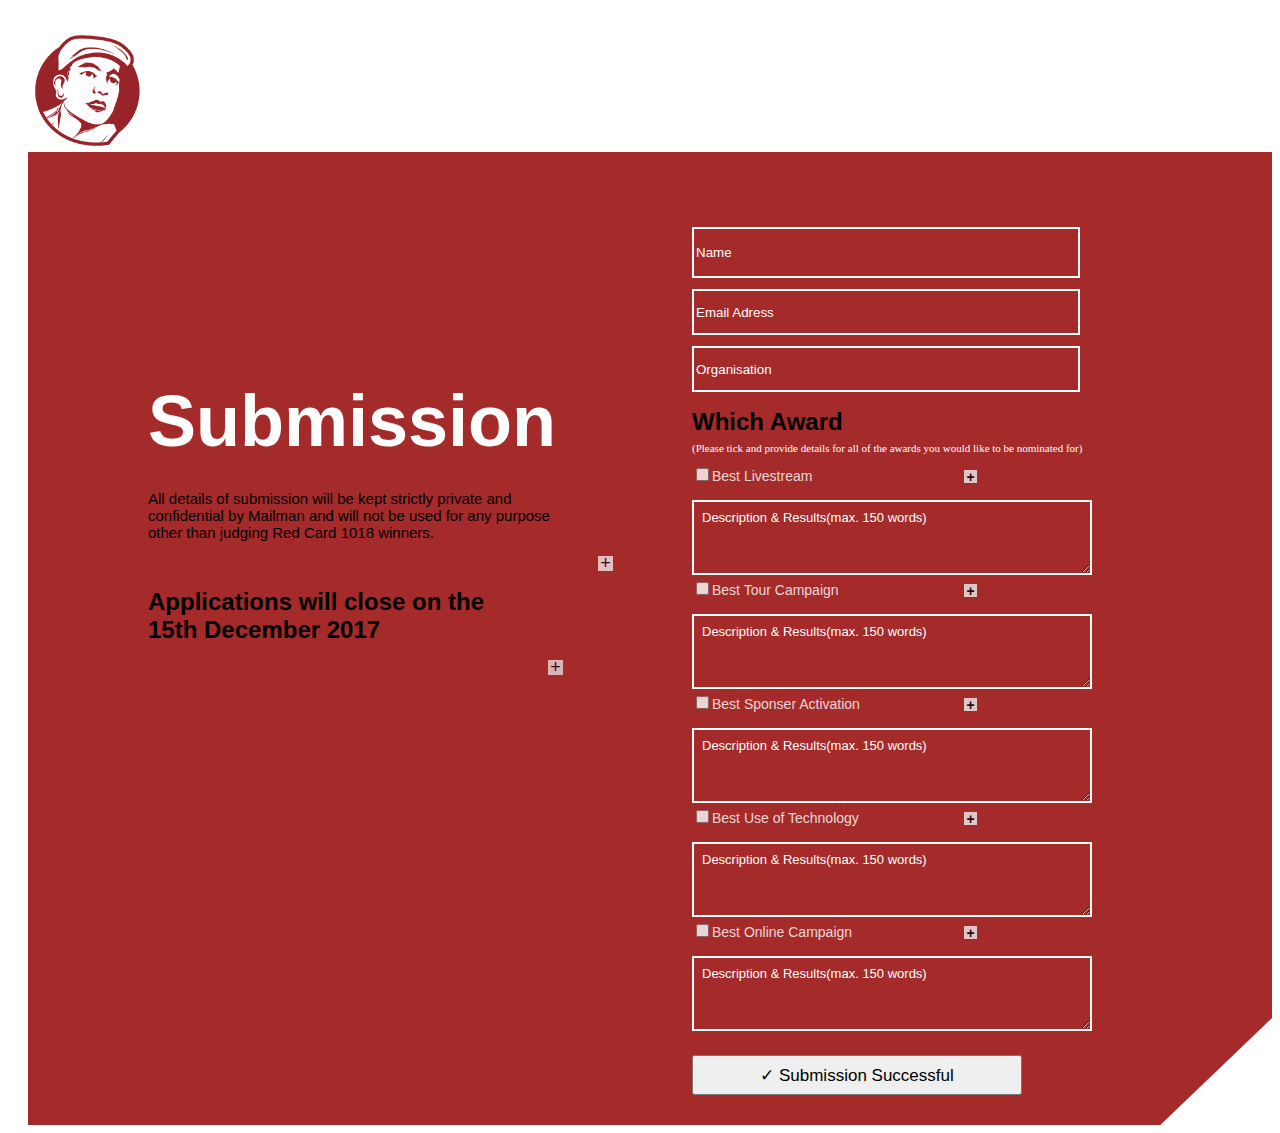
<file: index.html>
<!DOCTYPE html>
<html lang="en">

<head>
  <meta charset="UTF-8">
  <meta name="viewport" content="width=device-width, initial-scale=1.0">
  <title>Document</title>
  <link rel="stylesheet" href="style.css">

</head>
<header>
  <img class="logo" src="logo.png" alt="">
</header>
<main class="main">
  <div class="header-main">
    <h1 class="heading">
      Submission
    </h1>
    <p class="content">
      All details of submission will be kept strictly private and <br> confidential by Mailman and will not be used for
      any purpose <br> other than judging Red Card 1018 winners.</p>
    <div>
      <button class="tick-1">+</button>
    </div>
    <h1 class="content-2">
      Applications will close on the <br> 15th December 2017 </h1>
    <div>
      <button class="tick-2">+</button>
    </div>
  </div>
  <div class="main2div">
    <input class="name" type="text" placeholder="Name"><br>
    <input class="username" type="text" placeholder="Email Adress"><br>
    <input class="organization" type="text" placeholder="Organisation">
    <h1 class="award"> Which Award</h1>
    <p class="tick">(Please tick and provide details for all of the awards you would like to be nominated for)
    </p>
    <div>
      <div class="main-check">
        <div>
        <label class="chkbx"><input type="checkbox" >Best Livestream</label>
      </div>
      <div class="btn-1">
         <button class="btn-2">+</button>
      </div>
      </div>
      <div>
        <textarea placeholder="Description & Results(max. 150 words)" class="description"></textarea>
      </div>
    </div>
    <div>
      <div class="main-check">
        <div>
        <label class="chkbx"><input type="checkbox">Best Tour Campaign</label>
      </div>
      <div class="btn-1">
         <button class="btn-2">+</button>
      </div>
      </div>
      <div>
        <textarea placeholder="Description & Results(max. 150 words)" class="description"></textarea>
      </div>
    </div>
    <div>
      <div class="main-check">
        <div>
        <label class="chkbx"><input type="checkbox">Best Sponser Activation</label>
      </div>
      <div class="btn-1">
         <button class="btn-2">+</button>
      </div>
      </div>
      <div>
        <textarea placeholder="Description & Results(max. 150 words)" class="description"></textarea>
      </div>
    </div>
    <div>
      <div class="main-check">
        <div>
        <label class="chkbx"><input type="checkbox">Best Use of Technology</label>
      </div>
      <div class="btn-1">
         <button class="btn-2" >+</button>
      </div>
      </div>
      <div>
        <textarea placeholder="Description & Results(max. 150 words)" class="description"></textarea>
      </div>
    </div>
    <div>
      <div class="main-check">
        <div>
        <label class="chkbx" ><input type="checkbox" >Best Online Campaign</label>
      </div>
      <div class="btn-1">
         <button class="btn-2">+</button>
      </div>
      </div>
      <div>
        <textarea placeholder="Description & Results(max. 150 words)" class="description"></textarea>
      </div>
    </div>
    <div class="po"> <button class="button"> <a class="link" href="http://127.0.0.1:5500/index2.html"> ✓ Submission
          Successful</a></button>
    </div>
  </div>

</main>


</html>
</file>
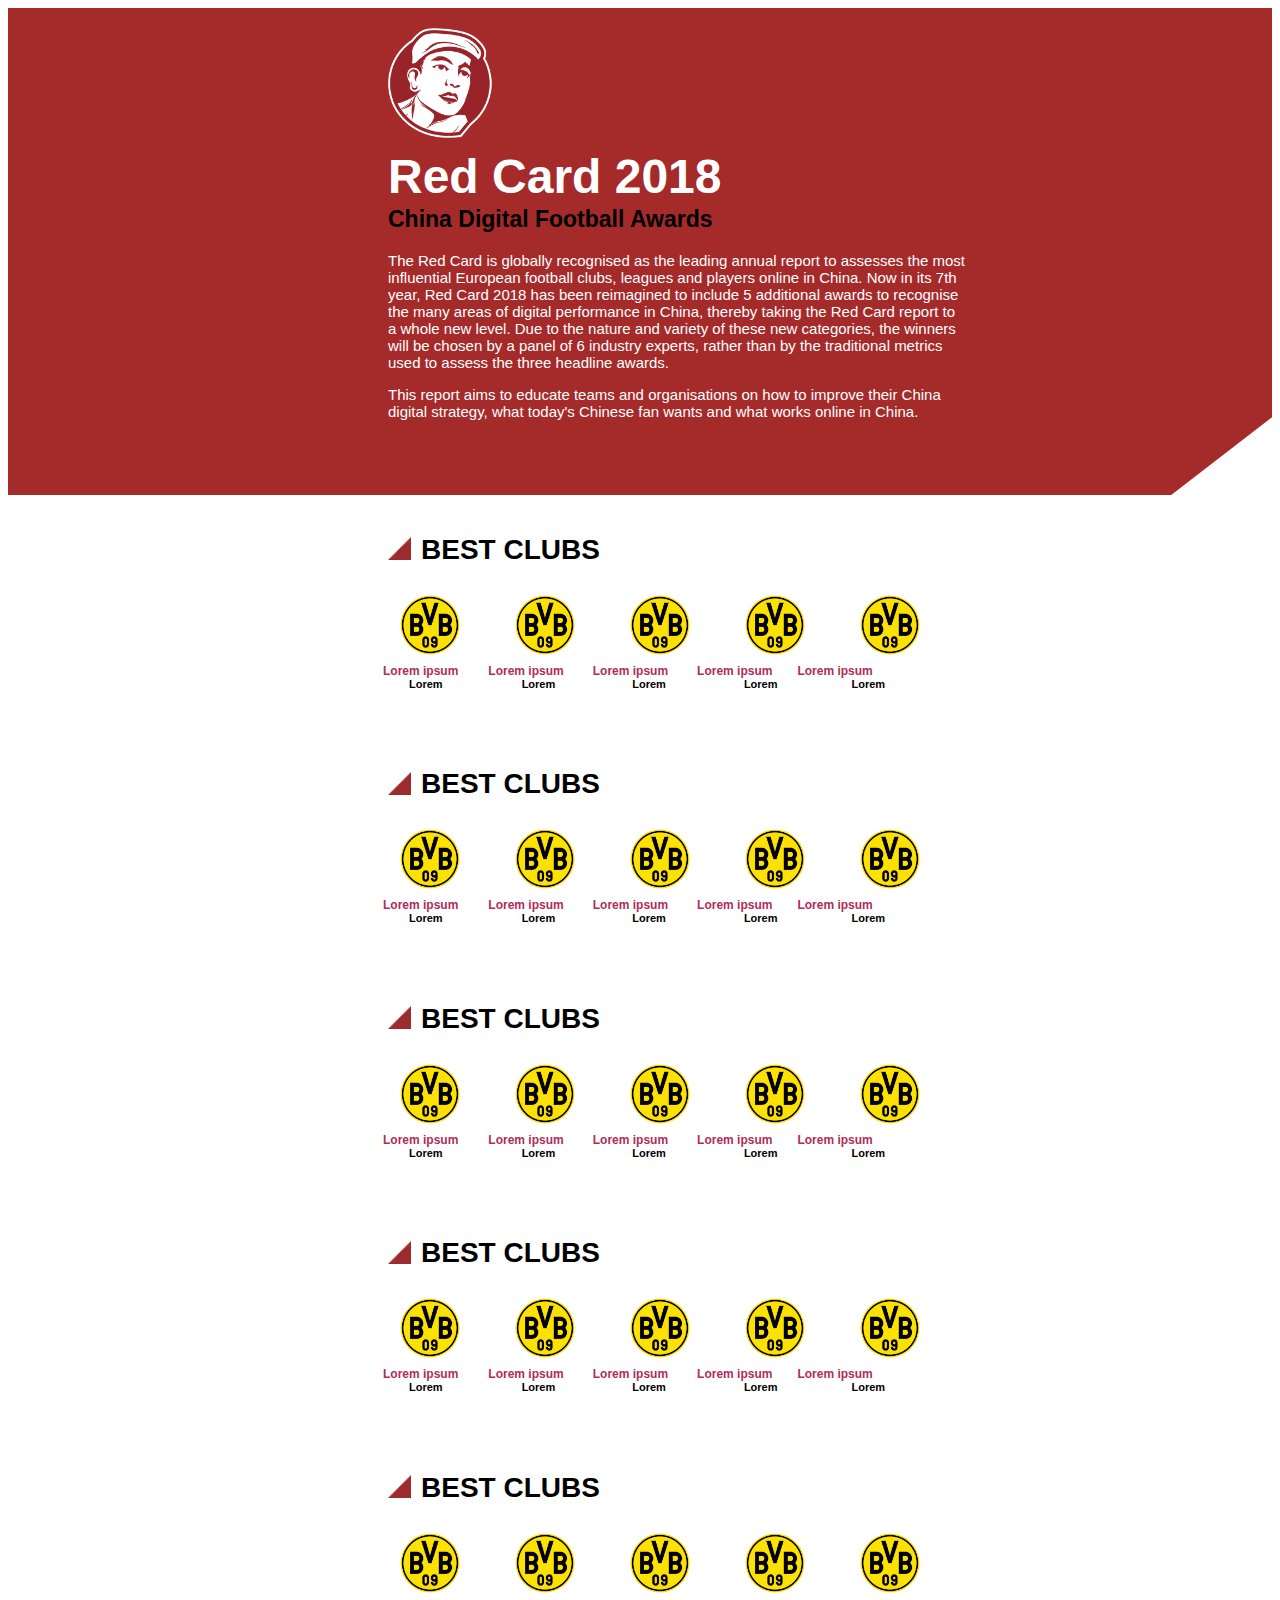
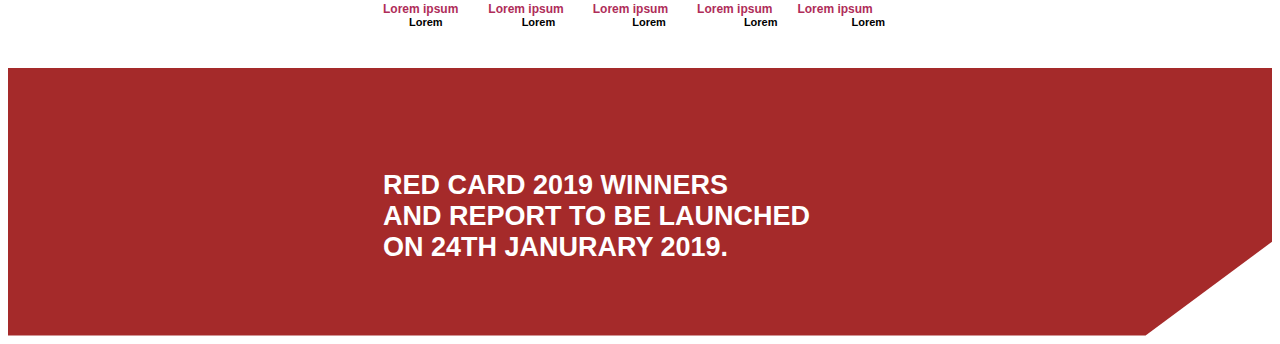
<file: index2.html>
<!DOCTYPE html>
<html lang="en">
<head>
    <meta charset="UTF-8">
    <meta name="viewport" content="width=device-width, initial-scale=1.0">
    <title>Document</title>
    <link rel="stylesheet" href="style2.css">
</head>
<div class="div-1">
    <header>
        <img class="logo" src="logo.png" alt="">
        <h1 class="h1">Red Card 2018</h1>
        <h2 class="h2">China Digital Football Awards</h2>
        <p class="p1" >The Red Card is globally recognised as the leading annual report to assesses the most <br> influential European football clubs, leagues and players online in China. Now in its 7th <br> year, Red Card 2018 has been reimagined to include 5 additional awards to recognise <br> the many areas of digital performance in China, thereby taking the Red Card report to <br> a whole new level. Due to the nature and variety of these new categories, the winners <br> will be chosen by a panel of 6 industry experts, rather than by the traditional metrics <br> used to assess the three headline awards.</p>
        <p class="p2">This report aims to educate teams and organisations on how to improve their China <br> digital strategy, what today's Chinese fan wants and what works online in China.</p>
    </header>
</div>
<main>
    <div class="div-2" >
        <img class="img-1" src="icon_awards.png" alt="">
        <h1 class="h-3" >BEST CLUBS</h1>
    </div>
    <div class="images" >
        <img src="1.png" alt="">
        <img src="1.png" alt="">
        <img src="1.png" alt="">
        <img src="1.png" alt="">
        <img src="1.png" alt="">
    </div>
    <span class="span-1">
        <span class="text-1">Lorem ipsum</span>
        <span class="text-2">Lorem ipsum</span>
        <span class="text-3">Lorem ipsum</span>
        <span class="text-4">Lorem ipsum</span>
        <span class="text-5">Lorem ipsum</span>
    </span>
    <span class="span-2">
        <span class="text-01">Lorem</span>
        <span class="text-02">Lorem</span>
        <span class="text-03">Lorem</span>
        <span class="text-04">Lorem</span>
        <span class="text-05">Lorem</span>
    </span>
    <div class="div-2" >
        <img class="img-1" src="icon_awards.png" alt="">
        <h1 class="h-03" >BEST CLUBS</h1>
    </div>
    <div class="images" >
        <img src="1.png" alt="">
        <img src="1.png" alt="">
        <img src="1.png" alt="">
        <img src="1.png" alt="">
        <img src="1.png" alt="">
    </div>
    <span class="span-1">
        <span class="text-1">Lorem ipsum</span>
        <span class="text-2">Lorem ipsum</span>
        <span class="text-3">Lorem ipsum</span>
        <span class="text-4">Lorem ipsum</span>
        <span class="text-5">Lorem ipsum</span>
    </span>
    <span class="span-2">
        <span class="text-01">Lorem</span>
        <span class="text-02">Lorem</span>
        <span class="text-03">Lorem</span>
        <span class="text-04">Lorem</span>
        <span class="text-05">Lorem</span>
    </span>
    <div class="div-2" >
        <img class="img-1" src="icon_awards.png" alt="">
        <h1 class="h-03" >BEST CLUBS</h1>
    </div>
    <div class="images" >
        <img src="1.png" alt="">
        <img src="1.png" alt="">
        <img src="1.png" alt="">
        <img src="1.png" alt="">
        <img src="1.png" alt="">
    </div>
    <span class="span-1">
        <span class="text-1">Lorem ipsum</span>
        <span class="text-2">Lorem ipsum</span>
        <span class="text-3">Lorem ipsum</span>
        <span class="text-4">Lorem ipsum</span>
        <span class="text-5">Lorem ipsum</span>
    </span>
    <span class="span-2">
        <span class="text-01">Lorem</span>
        <span class="text-02">Lorem</span>
        <span class="text-03">Lorem</span>
        <span class="text-04">Lorem</span>
        <span class="text-05">Lorem</span>
    </span>
    <div class="div-2" >
        <img class="img-1" src="icon_awards.png" alt="">
        <h1 class="h-03" >BEST CLUBS</h1>
    </div>
    <div class="images" >
        <img src="1.png" alt="">
        <img src="1.png" alt="">
        <img src="1.png" alt="">
        <img src="1.png" alt="">
        <img src="1.png" alt="">
    </div>
    <span class="span-1">
        <span class="text-1">Lorem ipsum</span>
        <span class="text-2">Lorem ipsum</span>
        <span class="text-3">Lorem ipsum</span>
        <span class="text-4">Lorem ipsum</span>
        <span class="text-5">Lorem ipsum</span>
    </span>
    <span class="span-2">
        <span class="text-01">Lorem</span>
        <span class="text-02">Lorem</span>
        <span class="text-03">Lorem</span>
        <span class="text-04">Lorem</span>
        <span class="text-05">Lorem</span>
    </span>
    <div class="div-2" >
        <img class="img-1" src="icon_awards.png" alt="">
        <h1 class="h-03" >BEST CLUBS</h1>
    </div>
    <div class="images" >
        <img src="1.png" alt="">
        <img src="1.png" alt="">
        <img src="1.png" alt="">
        <img src="1.png" alt="">
        <img src="1.png" alt="">
    </div>
    <span class="span-1">
        <span class="text-1">Lorem ipsum</span>
        <span class="text-2">Lorem ipsum</span>
        <span class="text-3">Lorem ipsum</span>
        <span class="text-4">Lorem ipsum</span>
        <span class="text-5">Lorem ipsum</span>
    </span>
    <span class="span-2">
        <span class="text-01">Lorem</span>
        <span class="text-02">Lorem</span>
        <span class="text-03">Lorem</span>
        <span class="text-04">Lorem</span>
        <span class="text-05">Lorem</span>
    </span>
</main>
<footer class="footer">
    <h2> RED CARD 2019 WINNERS <br>AND REPORT TO BE LAUNCHED <br> ON 24TH JANURARY 2019. </h2>
</footer>
<body>
    
</body>
</html>
</file>
<file: style.css>
.logo {
    height: 115px;
    padding: 25px 0px 0px 25px;
}

.main {
    background: brown;
    clip-path: polygon(0 0, 100% 0, 100% 89%, 91% 100%, 25% 100%, 0 100%);
    padding: 110px 0px 0px 80px;
    display: flex;
    justify-content: space-between;
    height: 300%;
    margin-left: 20px;
}

.header-main {
    padding: 70px 0px 0px 40px;

}

.heading {
    color: white;
    font-size: 72px;
    font-weight: bolder;
    font-family: Verdana, Geneva, Tahoma, sans-serif;

}

.tick-1 {
    margin-left: 450px;
    opacity: 0.7;
    accent-color: white;
    height: 15px;
    width: 15px;
    display: flex;
    justify-content: center;
    align-content: center;
    align-items: center;
    font-size: 18px;
    cursor: pointer;
    background-color: white;
    border: white;

}

.tick-2 {
    margin-left: 83px;
    opacity: 0.7;
    accent-color: white;
    border: white;
    margin-left: 400px;
    height: 15px;
    width: 15px;
    display: flex;
    justify-content: center;
    align-content: center;
    align-items: center;
    font-size: 18px;
    cursor: pointer;
}

.content {
    font-family: Verdana, Geneva, Tahoma, sans-serif;
    font-size: 15px;
    margin-top: -20px;
}

.content-2 {
    font-family: sans-serif;
    font-weight: 900;
    font-size: x-large;
}

.main2div {
    padding: 0px 180px 0px 0px;
    margin-top: -35px;

}

.name {
    height: 45px;
    width: 380px;
    background: brown;
    border: 2px solid white;
    color: aliceblue;

}

.username {
    height: 40px;
    width: 380px;
    background: brown;
    border: 2px solid white;
    margin-top: 11px;

}

.organization {
    margin-top: 11px;
    height: 40px;
    width: 380px;
    background: brown;
    border: 2px solid white;

}



.award {
    font-family: Verdana, Geneva, Tahoma, sans-serif;
    font-weight: 600;
    font-size: x-large;
}

.tick {
    font-size: 11px;
    color: white;
    margin-top: -10px;
}

.description {
    height: 55px;
    width: 380px;
    margin-top: 15px;
    background: brown;
    border: 2px solid white;
    font-family: Verdana, sans-serif;
    font-size: 13px;
    padding: 8px 8px 8px 8px;
}
.po {
    
    text-decoration: none;
    color: black;
    font-size: 20px;
}

.link {
    
    text-decoration: none;
    color: black;
}

::placeholder {
    color: white;
}

.main-check{
    display: flex;
    justify-content: space-between;
   
    
}
.btn-1{
    padding: 0px 115px 0px 0px;
    
    
    
}
.chkbx{
    font-size: 14px;
    font-family:  Tahoma, sans-serif;
    font-weight: 900px;
    color: white;
    accent-color: white;
    opacity: 0.8;
}
.btn-2{
    margin-top: 5px;
    font-size: 14px;
      border: white, 2px;
    cursor: pointer;
    font-weight: 560;
    width: 13px;
    height: 13px;
    display: flex;
    justify-content: center;
    align-items: center;
    opacity: 0.8;
    
}
.button{
    font-family:  'Lucida Sans Unicode', Geneva, Verdana, sans-serif serif;
    font-size: 17px;
    height: 40px;
    width: 330px;
    margin-top: 20px;
    margin-bottom: 30px;
}
</file>
<file: style2.css>
.div-1{
    background: brown;
    padding-bottom: 60px;
    clip-path: polygon(0 0, 100% 0, 100% 84%, 92% 100%, 25% 100%, 0 100%);
}
.logo{
    height: 110px;
    padding: 20px 0px 0px 380px;
}
.h1{
   padding: 0px 0px 0px 380px;
   font-size: 48px;
   font-family: Verdana, Tahoma, sans-serif;
   font-weight: bolder;
   color: white;
   margin-top: 7px;

}
.h2{
   padding: 0px 0px 0px 380px;
   font-size: 23px;
   font-family:  Tahoma, sans-serif;
   font-weight: bolder;
   margin-top: -30px;
}
p{
    padding: 0px 0px 0px 380px;
    font-size: 15px;
    font-family:  sans-serif;
    color: white;
    padding-bottom: 0px;
}
.div-2{
    display: flex;
   padding: 20px 0px 0px 380px;
    

}
.img-1{
    height: 23px;
    padding: 22px 10px 0px 0px;
}
.h-3{
    font-size: 28px;
    font-family: Verdana, Geneva, Tahoma, sans-serif;
    font-weight: 900;
}
.images{
    display: flex;
    /* justify-content: center; */
    gap: 55px;
    height: 60px;
    margin-left: 392px;
    margin-top: 10px;
}
.span-1{
        display: flex;
    gap: 40px;
    /* height: 70px; */
    margin-left: 375px;
    font-size: 12px;
    margin-top: 9px;
    font-weight: 600;
    color:  rgb(175, 45, 89);
    font-family: Verdana, Geneva, Tahoma, sans-serif;
}
.text-2{
    margin-left: -10px;
}
.text-3{
    margin-left: -11px;
}
.text-4{
    margin-left: -11px;
}
.text-5{
    margin-left: -15px;
}
.span-2{
    display: flex;
    gap: 100px;
    /* height: 0px; */
    margin-left: 390px;
    font-size: 11px;
    font-weight: 600;
    font-family: Verdana, Geneva, Tahoma, sans-serif;
    
}
.text-01{
    margin-left: 11px;
}
.text-02{
    margin-left: -21px;
}
.text-03{
    margin-left: -23px;
}
.text-04{
    margin-left: -22px;
}
.text-05{
    margin-left: -26px;
    padding-bottom: 40px;
}
.h-03{
    font-size: 28px;
    font-family: Verdana, Geneva, Tahoma, sans-serif;
    font-weight: 600;
}
.footer{
    background: brown;
    padding: 80px 0px 50px 375px;
    color: white;
    font-size: 18px;
    font-family: Verdana, Geneva, Tahoma, sans-serif;
    clip-path: polygon(0 0, 100% 0, 100% 65%, 90% 100%, 25% 100%, 0 100%);

}
</file>
